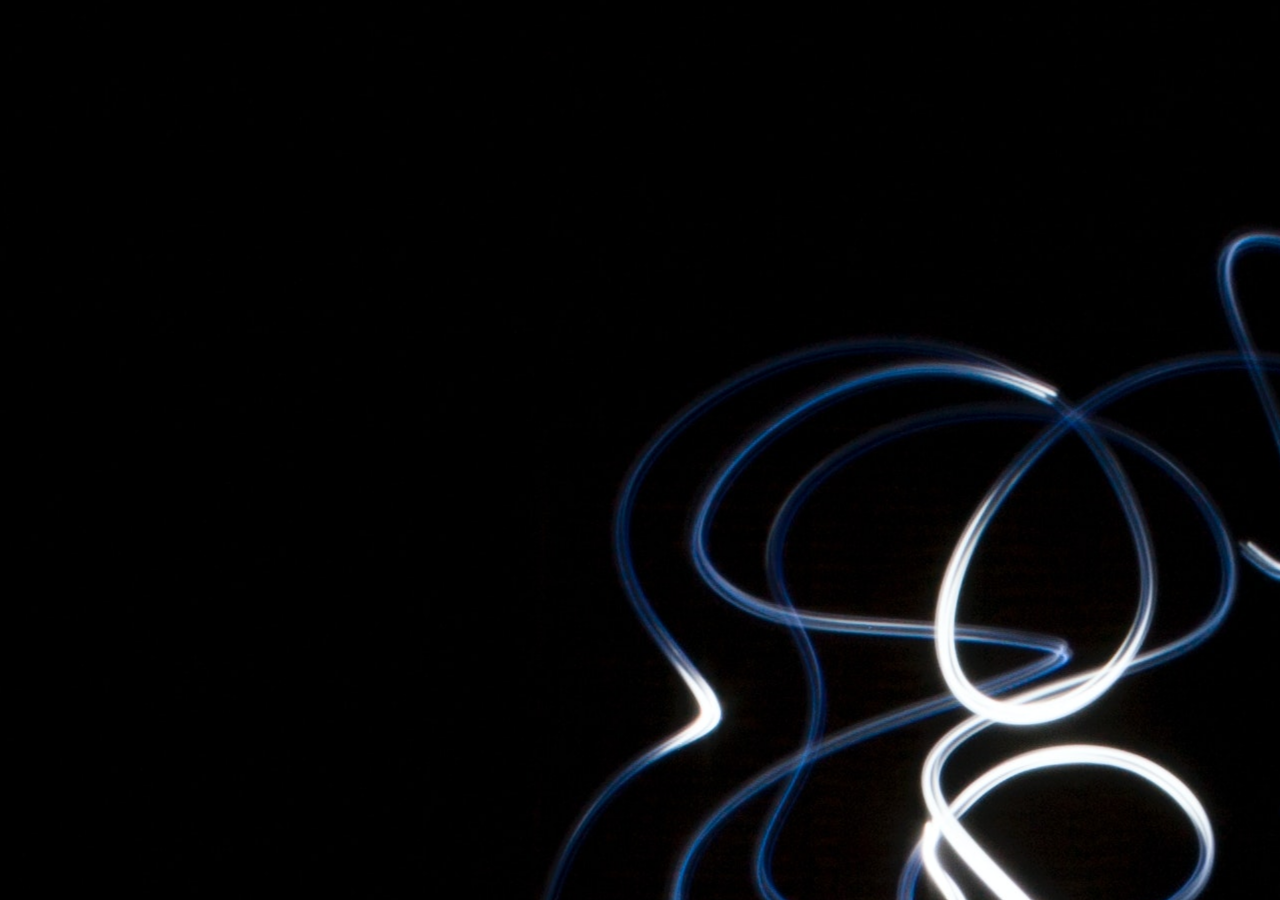
<file: index.html>
<!DOCTYPE html>
<html lang="en">
	<head>
		<meta charset="UTF-8" />
		<meta http-equiv="X-UA-Compatible" content="IE=edge" />
		<meta name="viewport" content="width=device-width, initial-scale=1.0" />
		<title>SysGears Test Tasks</title>
		<link rel="shortcut icon" href="favicon.ico" />
		<link rel="preconnect" href="https://fonts.googleapis.com" />
		<link rel="preconnect" href="https://fonts.gstatic.com" crossorigin />
		<link
			href="https://fonts.googleapis.com/css2?family=Montserrat:wght@400;700;900&family=Roboto:wght@300;900&display=swap"
			rel="stylesheet"
		/>
		<link rel="stylesheet" href="./assets/css/index.css" />
	</head>
	<body>
		<main class="main-page">
			<section class="tasks container">
				<h1 class="tasks-title">Test tasks apps</h1>
				<ul class="task-list">
					<li class="task-list-item">
						<a href="./assets/pages/task-01.html">Distance converter</a>
					</li>
					<li class="task-list-item"><a href="./assets/pages/task-02.html">Table filter</a></li>
					<li class="task-list-item"><a href="./assets/pages/task-03.html">Start poll</a></li>
				</ul>
			</section>
		</main>
	</body>
</html>
</file>
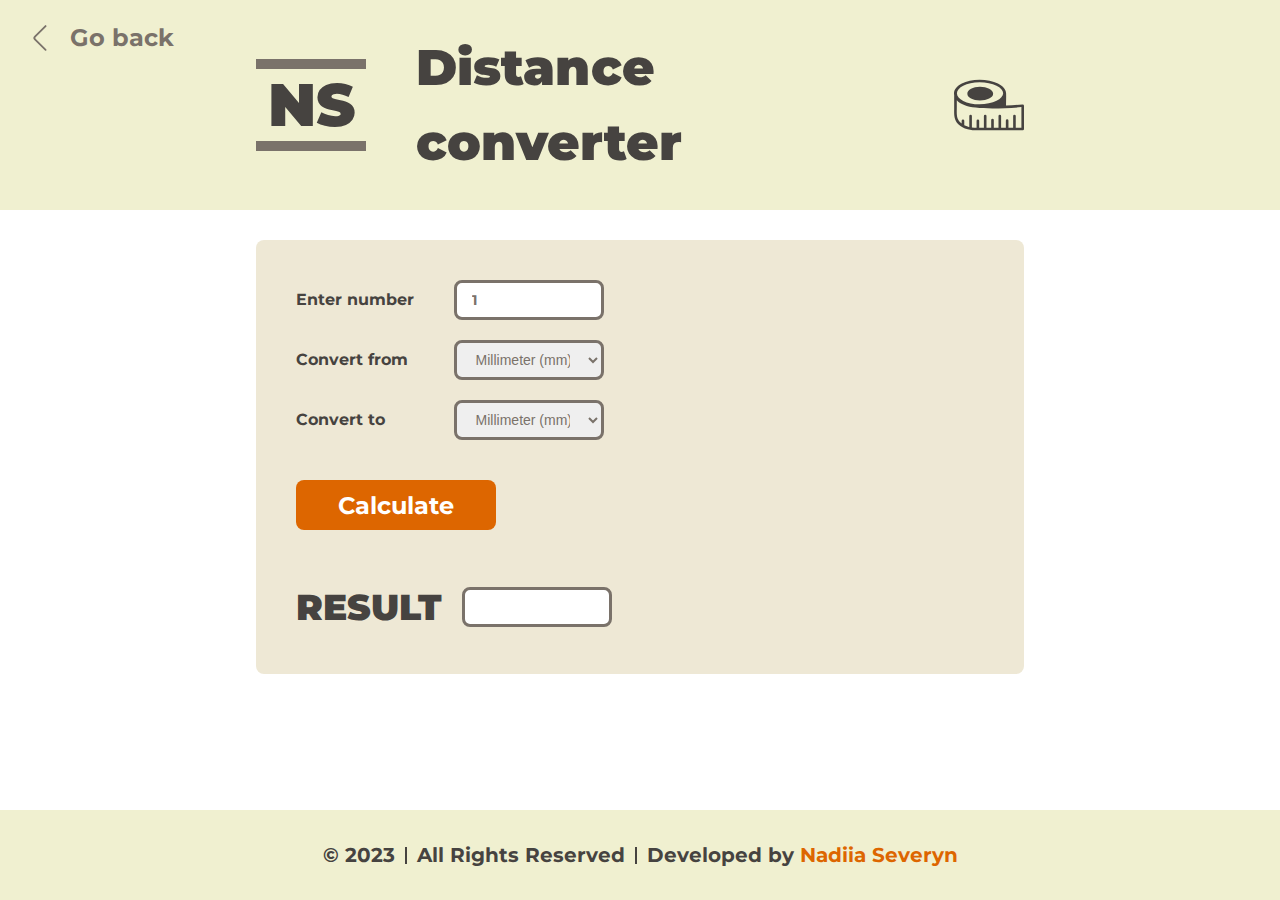
<file: assets/pages/task-01.html>
<!DOCTYPE html>
<html lang="en">
	<head>
		<meta charset="UTF-8" />
		<meta http-equiv="X-UA-Compatible" content="IE=edge" />
		<meta name="viewport" content="width=device-width, initial-scale=1.0" />
		<title>Task 1</title>
		<link rel="preconnect" href="https://fonts.googleapis.com" />
		<link rel="preconnect" href="https://fonts.gstatic.com" crossorigin />
		<link
			href="https://fonts.googleapis.com/css2?family=Montserrat:wght@400;700;900&family=Roboto:wght@300;900&display=swap"
			rel="stylesheet"
		/>
		<link rel="stylesheet" href="../css/index.css" />
	</head>
	<body class="convert">
		<header class="convert-header">
			<div class="container">
				<div class="convert-header-wrap">
					<p class="convert-logo">NS</p>
					<h1 class="convert-title">Distance converter</h1>
						<svg class="convert-header-icon" id="Layer_1" data-name="Layer 1" width="40" height="30" viewBox="0 0 122.88 89.03"><title>measuring-tape</title><path d="M118.29,48.22c-29.73,2.45-58.61,3.68-80.22.88C22.76,47.12,11,43.09,4.93,36V47.86c0,1.07,0,2.82-.06,4.54-.18,9.75-.33,18,8.57,24.74V72.49a2.3,2.3,0,1,1,4.59,0V80a37.46,37.46,0,0,0,7,2.56c.59.15,1.18.3,1.79.43V64a2.3,2.3,0,1,1,4.59,0v19.8a79.79,79.79,0,0,0,8.23.66V72.49a2.3,2.3,0,1,1,4.59,0v12h8.23V64a2.3,2.3,0,1,1,4.59,0V84.44h8.24V71.26a2.3,2.3,0,1,1,4.59,0V84.44h8.23V64a2.3,2.3,0,1,1,4.59,0V84.44H91V71.86a2.3,2.3,0,0,1,4.59,0V84.44h8.24s0-.09,0-.13V64a2.3,2.3,0,1,1,4.59,0V84.44h9.9V48.22ZM14.78,83.43a2.49,2.49,0,0,1-.28-.15,31.36,31.36,0,0,1-3.73-2.41C-.07,72.67.1,63.38.3,52.33c0-1.22,0-2.47,0-4.47V27A13.91,13.91,0,0,1,0,24C0,17.12,5.24,11,13.71,6.66,21.75,2.55,32.79,0,44.93,0S68.68,2.58,77.1,6.75,91,16.75,91.38,23.32c0,0,0-.08,0-.13.39,3.69,0,14.74,0,22.27,9.4-.48,19.12-1.18,28.91-2h.28a2.3,2.3,0,0,1,2.29,2.29v41a2.3,2.3,0,0,1-2.29,2.3H41.22a73.16,73.16,0,0,1-17.28-2.08,41.16,41.16,0,0,1-9.16-3.51ZM45.56,12.67c12.23,0,23.19,5.23,23.19,12s-11,11.73-23.19,11.73-22.15-5-22.15-11.73,9.92-12,22.15-12Zm29.09-1.9C66.94,7,56.31,4.6,44.93,4.6s-21.4,2.31-28.71,6.05C9.36,14.17,5.11,18.89,5.11,24s4.25,9.84,11.11,13.35c7.31,3.74,17.45,6,28.71,6s22-2.36,29.72-6.17C81.77,33.71,86.29,29,86.29,24s-4.52-9.71-11.64-13.23Z"/></svg>
				</div>
			</div>
			<a href="../../index.html" class="back-link">
						<svg class="back-icon" width="40" height="30" viewBox="0 0 32 32" >
				<path class="cls-1" d="M22,29.73a1,1,0,0,1-.71-.29L9.93,18.12a3,3,0,0,1,0-4.24L21.24,2.56A1,1,0,1,1,22.66,4L11.34,15.29a1,1,0,0,0,0,1.42L22.66,28a1,1,0,0,1,0,1.42A1,1,0,0,1,22,29.73Z"/>
				</svg>
				<p class="back-text">Go back</p>
			</a>
		</header>
		<main>
			<div class="convert-action container">
				<form class="convert-form">
					<div class="convert-item">
						<label for="convert-number" class="convert-label"> Enter number </label>
						<input
							class="convert-input"
							type="number"
							id="convert-number"
							name="inputValue"
							required
							autocomplete="off"
							min="0"
							value="1"
						/>
					</div>
					<div class="convert-item">
						<label for="convert-from-unit" class="convert-label"> Convert from</label>
						<select name="fromUnit" id="convert-from-unit" class="convert-select"></select>
					</div>
					<div class="convert-item">
						<label for="convert-to-unit" class="convert-label"> Convert to</label>
						<select name="toUnit" id="convert-to-unit" class="convert-select"></select>
					</div>
					<button class="convert-button">Calculate</button>
				</form>
				<div class="convert-result">
					<p class="convert-result-title">Result</p>
					<p class="convert-result-value"></p>
				</div>
			</div>
		</main>
		<footer class="convert-footer">
			<ul class="convert-footer-list"><li class="convert-footer-item">&#169 2023</li>
			<li class="convert-footer-item">All Rights Reserved</li>
			<li class="convert-footer-item">
				<a href="https://drive.google.com/file/d/1VHkmOyA7zpgcvC-JFiHLgZJRY7OhNLjZ/view?usp=share_link" target="_blank" rel="noopener noreferrer" >Developed by <span>Nadiia Severyn</span> </a>
				</li>
			</ul>
		</footer>
<script src="..\js\task-01.js" ></script>
	</body>
</html>
</file>
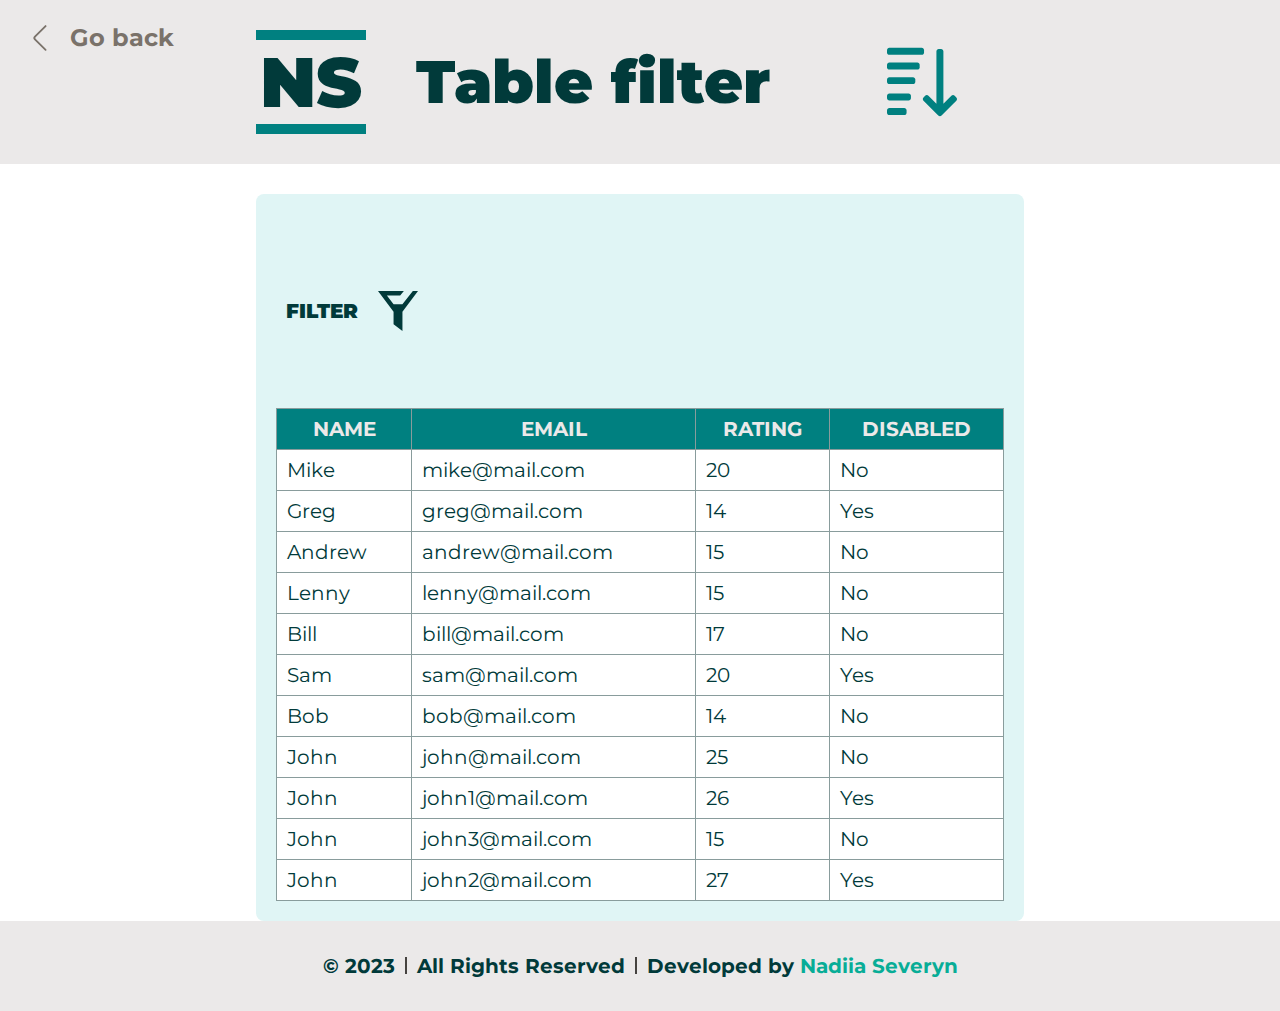
<file: assets/pages/task-02.html>
<!DOCTYPE html>
<html lang="en">
	<head>
		<meta charset="UTF-8" />
		<meta http-equiv="X-UA-Compatible" content="IE=edge" />
		<meta name="viewport" content="width=device-width, initial-scale=1.0" />
		<title>Task 2</title>
		<link rel="preconnect" href="https://fonts.googleapis.com" />
		<link rel="preconnect" href="https://fonts.gstatic.com" crossorigin />
		<link
			href="https://fonts.googleapis.com/css2?family=Montserrat:wght@400;700;900&family=Roboto:wght@300;900&display=swap"
			rel="stylesheet"
		/>
		<link rel="stylesheet" href="../css/index.css" />
	</head>
	<body class="filter">
		<header class="filter-header">
			<div class="container">
				<div class="filter-header-wrap">
					<p class="filter-logo">NS</p>
					<h1 class="filter-title">Table filter</h1>
						<svg class="filter-header-icon"  version="1.1" id="Capa_1"
			 				viewBox="0 0 301.219 301.219" >
							<g>
							<path d="M159.365,23.736v-10c0-5.523-4.477-10-10-10H10c-5.523,0-10,4.477-10,10v10c0,5.523,4.477,10,10,10h139.365
								C154.888,33.736,159.365,29.259,159.365,23.736z"/>
							<path d="M130.586,66.736H10c-5.523,0-10,4.477-10,10v10c0,5.523,4.477,10,10,10h120.586c5.523,0,10-4.477,10-10v-10
								C140.586,71.213,136.109,66.736,130.586,66.736z"/>
							<path d="M111.805,129.736H10c-5.523,0-10,4.477-10,10v10c0,5.523,4.477,10,10,10h101.805c5.523,0,10-4.477,10-10v-10
								C121.805,134.213,117.328,129.736,111.805,129.736z"/>
							<path d="M93.025,199.736H10c-5.523,0-10,4.477-10,10v10c0,5.523,4.477,10,10,10h83.025c5.522,0,10-4.477,10-10v-10
								C103.025,204.213,98.548,199.736,93.025,199.736z"/>
							<path d="M74.244,262.736H10c-5.523,0-10,4.477-10,10v10c0,5.523,4.477,10,10,10h64.244c5.522,0,10-4.477,10-10v-10
								C84.244,267.213,79.767,262.736,74.244,262.736z"/>
							<path d="M298.29,216.877l-7.071-7.071c-1.875-1.875-4.419-2.929-7.071-2.929c-2.652,0-5.196,1.054-7.072,2.929l-34.393,34.393
								V18.736c0-5.523-4.477-10-10-10h-10c-5.523,0-10,4.477-10,10v225.462l-34.393-34.393c-1.876-1.875-4.419-2.929-7.071-2.929
								c-2.652,0-5.196,1.054-7.071,2.929l-7.072,7.071c-3.904,3.905-3.904,10.237,0,14.142l63.536,63.536
								c1.953,1.953,4.512,2.929,7.071,2.929c2.559,0,5.119-0.976,7.071-2.929l63.536-63.536
								C302.195,227.113,302.195,220.781,298.29,216.877z"/>
								</g>
						</svg>
				</div>
			</div>
			<a href="../../index.html" class="back-link">
			<svg class="back-icon" width="40" height="30" viewBox="0 0 32 32" >
				<path class="cls-1" d="M22,29.73a1,1,0,0,1-.71-.29L9.93,18.12a3,3,0,0,1,0-4.24L21.24,2.56A1,1,0,1,1,22.66,4L11.34,15.29a1,1,0,0,0,0,1.42L22.66,28a1,1,0,0,1,0,1.42A1,1,0,0,1,22,29.73Z"/>
				</svg>
				<p class="back-text">Go back</p>
			</a>
		</header>
		<main>
			<div class="filter-action container">
				<div class="filter-wrap">
					<button type="button" class="filter-button">
						<span class="filter-button-text">Filter</span>
						<svg class="filter-icon" viewBox="0 0 1920 1920" xmlns="http://www.w3.org/2000/svg">
    					<path d="M1672.853 0 1171.84 640H748.053L426.56 213.333h637.227L1241.173 0H0l746.667 991.147V1600l426.56 320V991.147L1920 0z" fill-rule="evenodd"/>
						</svg>
					</button>
					<div class="filter-modal visually-hidden">
						<form class="filter-form">
							<div class="filter-item">
								<p class="filter-action-name">Include</p>
								<label for="filter-include-category" class="filter-select-name"> Category</label>
								<select
									name="filterIncludeCategorySelect"
									id="filter-include-category"
									class="form-category filter-select"
								>
									<option value="" selected></option>
								</select>
								<label for="filter-include-value" class="filter-select-name"> Value</label>
								<select
									name="filterIncludeValueSelect"
									id="filter-include-value"
									class="form-category filter-select"
								>
									<option value=""></option>
								</select>
							</div>
							<div class="filter-item">
								<p class="filter-action-name">Exclude</p>
								<label for="filter-exclude-category" class="filter-select-name">Category</label>
								<select
									name="filterExcludeCategorySelect"
									id="filter-exclude-category"
									class="form-category filter-select"
								>
									<option value=""></option>
								</select>
								<label for="filter-exclude-value" class="filter-select-name">Value</label>
								<select
									name="filterExcludeValueSelect"
									id="filter-exclude-value"
									class="form-category filter-select"
								>
									<option value=""></option>
								</select>
							</div>
							<div class="filter-item">
								<p class="filter-action-name">Sort</p>
								<label for="filter-sort" class="filter-select-name"> Category</label>
								<select name="filterSortCategorySelect" id="filter-sort" class="form-category">
									<option value=""></option>
								</select>
							</div>
							<div class="filter-form-buttons">
								<button type="submit" class="filter-submit-button">Apply</button>
								<button type="button" class="filter-clear-button">Clear</button>
							</div>
						</form>
					</div>
				</div>
				<table class="table-data">
					<thead>
						<tr class="table-header"></tr>
					</thead>
					<tbody class="table-body"></tbody>
				</table>
			</div>
		</main>
		<footer class="table-footer">
			<ul class="table-footer-list"><li class="convert-footer-item">&#169 2023</li>
			<li class="table-footer-item">All Rights Reserved</li>
			<li class="table-footer-item">
					<a href="https://drive.google.com/file/d/1VHkmOyA7zpgcvC-JFiHLgZJRY7OhNLjZ/view?usp=share_link" target="_blank" rel="noopener noreferrer" >Developed by <span>Nadiia Severyn</span> </a>
				</li></ul>
		</footer>
		<script src="..\js\task-02.js" ></script>
	</body>
</html>
</file>
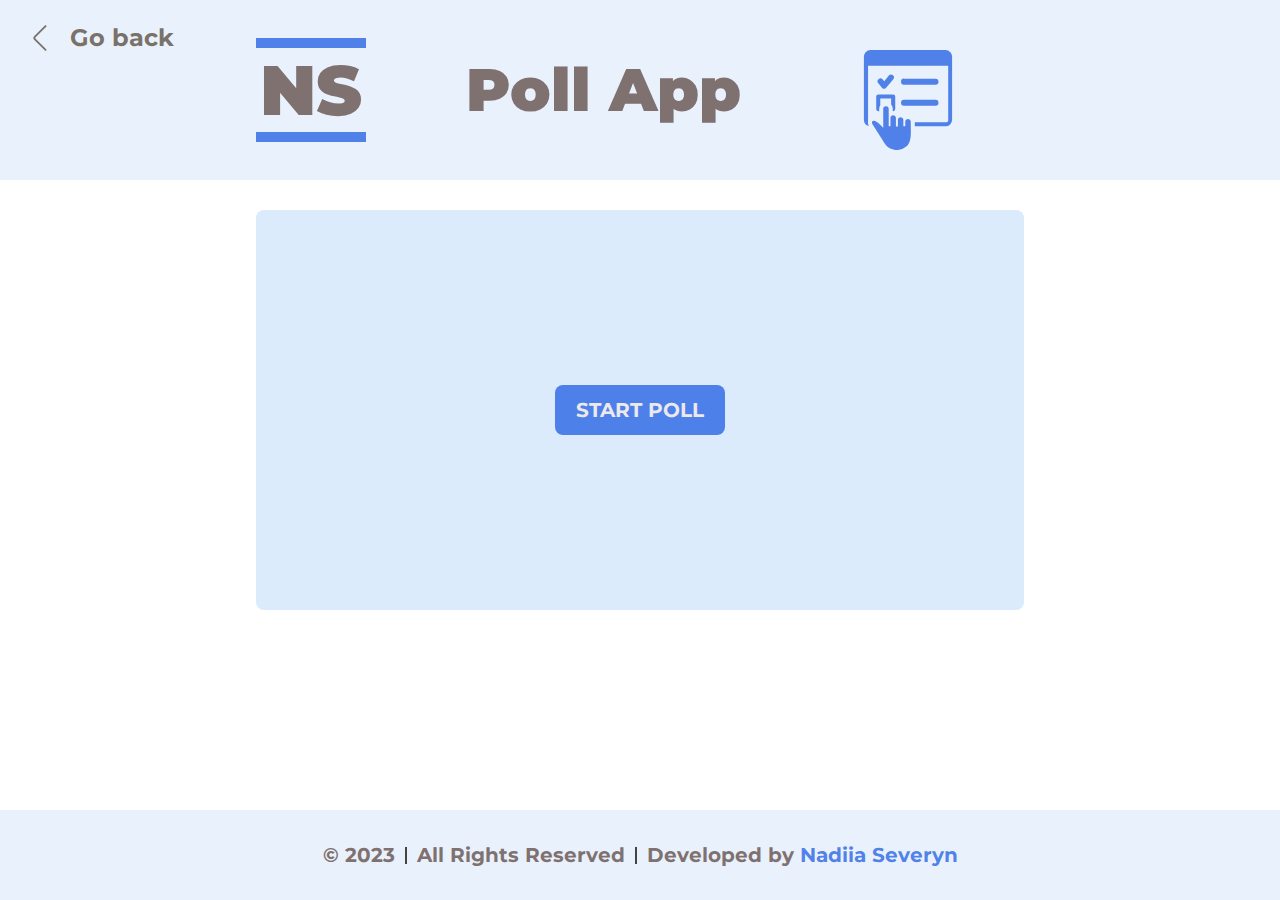
<file: assets/pages/task-03.html>
<!DOCTYPE html>
<html lang="en">
	<head>
		<meta charset="UTF-8" />
		<meta http-equiv="X-UA-Compatible" content="IE=edge" />
		<meta name="viewport" content="width=device-width, initial-scale=1.0" />
		<title>Task 3</title>
		<link rel="preconnect" href="https://fonts.googleapis.com" />
		<link rel="preconnect" href="https://fonts.gstatic.com" crossorigin />
		<link
			href="https://fonts.googleapis.com/css2?family=Montserrat:wght@400;700;900&family=Roboto:wght@300;900&display=swap"
			rel="stylesheet"
		/>
		<link rel="stylesheet" href="../css/index.css" />
	</head>
	<body class="poll">
		<header class="poll-header">
			<div class="container">
				<div class="poll-header-wrap">
					<p class="poll-logo">NS</p>
					<h1 class="poll-title">Poll App</h1>
						<svg svg class="poll-header-icon" id="Layer_1" data-name="Layer 1"  viewBox="0 0 108.39 122.88"><defs><style>.cls-1{fill-rule:evenodd;}</style></defs><title>online-survey</title><path  d="M8.05,0h92.28a8.07,8.07,0,0,1,8.06,8.06V85.74a8.08,8.08,0,0,1-8.06,8.05H62.57v-.16c0-1.35,0-2.67-.06-4.88h38.86a2.22,2.22,0,0,0,2.22-2.23V19.46H5.12V86.52a2.1,2.1,0,0,0,.07.56A7.34,7.34,0,0,0,5,88.67a9.65,9.65,0,0,0,.86,4.17,5.15,5.15,0,0,0,.36.7l0,0A8.09,8.09,0,0,1,0,85.74V8.06A8.07,8.07,0,0,1,8.05,0ZM26.88,69.07a3.36,3.36,0,0,1,3.59,3.34V93.83h2.17V83.32c0-4.25,6.7-4.12,6.7.24v10.5l.1,0h2.35V85.68c0-4.25,6.7-4.12,6.7.23v7.76h2.36V87.76c0-4.25,6.7-4.12,6.7.23,0,4.9.28,10.68.1,15.57-.19,5.37-1.3,11.42-5.19,14.8a18.18,18.18,0,0,1-15,4.27c-9.22-1.46-11.55-7.11-15.94-14.07L10.37,90.9c-.69-1.61-.6-2.7.09-3.4,3-1.92,7.78,2.16,13.12,7.93l.19,0V72.18a3.12,3.12,0,0,1,3.11-3.11ZM17.28,40.3a3.53,3.53,0,0,1,5.86-3.92l1.91,2.1,5.61-7a3.52,3.52,0,0,1,5.44,4.48L27.62,46.15a3.77,3.77,0,0,1-.84.8,3.53,3.53,0,0,1-4.9-1l-4.6-5.68ZM88.13,68.57a3.7,3.7,0,0,0,0-7.39H49.51a3.7,3.7,0,1,0,0,7.39Zm0-26a3.7,3.7,0,0,0,0-7.39H49.51a3.7,3.7,0,1,0,0,7.39ZM17.64,54.63H36a2.51,2.51,0,0,1,2.51,2.51V72.61A2.52,2.52,0,0,1,36,75.12h-.53V72.41a8,8,0,0,0-2-5.37V59.65H20.15v8.1a8,8,0,0,0-1.34,4.43v2.94H17.64a2.52,2.52,0,0,1-2.51-2.51V57.14a2.51,2.51,0,0,1,2.51-2.51ZM92.66,7a4,4,0,1,1-4,4,4,4,0,0,1,4-4ZM65.71,7a4,4,0,1,1-4,4,4,4,0,0,1,4-4ZM79.19,7a4,4,0,1,1-4,4,4,4,0,0,1,4-4Z"/></svg>
				</div>
			</div>
			<a href="../../index.html" class="back-link">
			<svg class="back-icon" width="40" height="30" viewBox="0 0 32 32" >
				<path class="cls-1" d="M22,29.73a1,1,0,0,1-.71-.29L9.93,18.12a3,3,0,0,1,0-4.24L21.24,2.56A1,1,0,1,1,22.66,4L11.34,15.29a1,1,0,0,0,0,1.42L22.66,28a1,1,0,0,1,0,1.42A1,1,0,0,1,22,29.73Z"/>
				</svg>
				<p class="back-text">Go back</p>
			</a>
		</header>
		<main>
			<div class="poll-action container">
				<button class="poll-start-button">Start poll</button>
				<div class="poll-box is-hidden"></div>
				<div class="poll-result-box is-hidden"></div>
				<button class="poll-restart-button is-hidden">Restart poll</button>
			</div>
		</main>
		<footer class="poll-footer">
			<ul class="poll-footer-list"><li class="convert-footer-item">&#169 2023</li>
			<li class="poll-footer-item">All Rights Reserved</li>
			<li class="poll-footer-item">
				<a href="https://drive.google.com/file/d/1VHkmOyA7zpgcvC-JFiHLgZJRY7OhNLjZ/view?usp=share_link" target="_blank" rel="noopener noreferrer" >Developed by <span>Nadiia Severyn</span> </a>
				</li></ul>
		</footer>

		<template data-name="question">
			<div class="poll-list-item">
				<p class="poll-list-question"></p>
				<div class="poll-answer-buttons"></div>
			</div>
		</template>

		<template data-name="answer">
			<button type="button" class="poll-answer-button"></button>
		</template>

		<template data-name="report-list">
			<p class="poll-result-title">Results:</p>
			<ul class="poll-report"></ul>
		</template>

		<template data-name="report-item">
			<li class="report-list-item">
				<p class="report-list-question"></p>
				<p class="report-list-answer"></p>
			</li>
		</template>

		<script src="../js/task-03.js" ></script>
	</body>
</html>
</file>
<file: assets/css/index.css>
*,
*::before,
*::after {
  margin: 0;
  padding: 0;
  border: none;
  -webkit-box-sizing: border-box;
          box-sizing: border-box;
}

li {
  list-style: none;
}

a {
  color: inherit;
  text-decoration: none;
}

img {
  vertical-align: top;
}

h1,
h2,
h3,
h4,
h5,
h6 {
  font-weight: inherit;
  font-size: inherit;
}

input,
button,
textarea {
  font-family: inherit;
  font-size: inherit;
  font-weight: inherit;
}

button {
  cursor: pointer;
  color: inherit;
  background-color: inherit;
}

input {
  width: 100%;
}

html,
body {
  height: 100%;
}

body {
  line-height: 1;
}

img {
  display: block;
  width: 100%;
  height: auto;
}

address {
  font-style: normal;
}

body {
  font-family: Montserrat, sans-serif;
  font-size: 20px;
  line-height: 1.5;
  background-color: rgb(255, 255, 255);
}

.container {
  padding: 0 10px;
  max-width: 100%;
}
@media (min-width: 480px) {
  .container {
    padding: 0 20px;
  }
}
@media (min-width: 768px) {
  .container {
    max-width: 60%;
    margin: 0 auto;
    padding: 0;
  }
}

.back-link {
  position: absolute;
  top: 20px;
  left: 20px;
  display: -webkit-box;
  display: -ms-flexbox;
  display: flex;
  -webkit-box-align: center;
      -ms-flex-align: center;
          align-items: center;
  gap: 10px;
  -webkit-transition: color 0.3s ease;
  -o-transition: color 0.3s ease;
  transition: color 0.3s ease;
}
.back-link .back-icon {
  fill: rgb(122, 114, 106);
}
.back-link .back-text {
  color: rgb(122, 114, 106);
  font-weight: 700;
  font-size: 14px;
}
@media (min-width: 768px) {
  .back-link .back-text {
    font-size: 24px;
  }
}
.back-link:is(:hover, :focus) .back-text {
  color: rgb(221, 102, 0);
}
.back-link:is(:hover, :focus) .back-icon {
  fill: rgb(221, 102, 0);
}

.main-page {
  width: 100vw;
  height: 100vh;
  background: url("../img/main/background-img.jpg") 30% 10% no-repeat;
}

.tasks {
  padding-top: 70px;
}

.tasks-title {
  color: rgb(20, 68, 124);
  font-weight: 900;
  font-size: 80px;
  margin-bottom: 50px;
  text-transform: uppercase;
  -webkit-animation: appearance 1.5s ease forwards;
          animation: appearance 1.5s ease forwards;
  -webkit-transform: translate(0px, 50%);
      -ms-transform: translate(0px, 50%);
          transform: translate(0px, 50%);
  opacity: 0;
}

.task-list {
  display: -webkit-box;
  display: -ms-flexbox;
  display: flex;
  -webkit-box-orient: vertical;
  -webkit-box-direction: normal;
      -ms-flex-direction: column;
          flex-direction: column;
  gap: 30px;
  font-weight: 700;
  font-size: 50px;
}

.task-list-item {
  color: #fff;
  -webkit-transform: translate(0px, 50%);
      -ms-transform: translate(0px, 50%);
          transform: translate(0px, 50%);
  opacity: 0;
}

.task-list-item a {
  -webkit-transition: all 0.5s ease;
  -o-transition: all 0.5s ease;
  transition: all 0.5s ease;
}
.task-list-item a:hover, .task-list-item a:focus {
  color: rgb(20, 68, 124);
}

.task-list-item:first-child {
  -webkit-animation: appearance 1.5s ease 0.3s forwards;
          animation: appearance 1.5s ease 0.3s forwards;
}

.task-list-item:nth-child(2) {
  -webkit-animation: appearance 1.5s ease 0.6s forwards;
          animation: appearance 1.5s ease 0.6s forwards;
}

.task-list-item:nth-child(3) {
  -webkit-animation: appearance 1.5s ease 0.9s forwards;
          animation: appearance 1.5s ease 0.9s forwards;
}

@-webkit-keyframes appearance {
  100% {
    -webkit-transform: translate(0px, 0%);
            transform: translate(0px, 0%);
    opacity: 1;
  }
}

@keyframes appearance {
  100% {
    -webkit-transform: translate(0px, 0%);
            transform: translate(0px, 0%);
    opacity: 1;
  }
}
.convert {
  color: rgb(70, 67, 64);
  min-height: 100%;
  display: -webkit-box;
  display: -ms-flexbox;
  display: flex;
  -webkit-box-orient: vertical;
  -webkit-box-direction: normal;
      -ms-flex-direction: column;
          flex-direction: column;
}

.convert > main {
  -webkit-box-flex: 1;
      -ms-flex-positive: 1;
          flex-grow: 1;
}

.convert-header {
  position: relative;
  background-color: rgb(240, 240, 208);
}

.convert-header-wrap {
  display: -webkit-box;
  display: -ms-flexbox;
  display: flex;
  -webkit-box-align: center;
      -ms-flex-align: center;
          align-items: center;
  gap: 20px;
  padding: 70px 0 30px;
}
@media (min-width: 768px) {
  .convert-header-wrap {
    padding: 30px 0;
    gap: 50px;
  }
}

.convert-logo {
  text-align: center;
  color: rgb(70, 67, 64);
  font-weight: 900;
  font-size: 24px;
  line-height: 1.2;
}
@media (min-width: 768px) {
  .convert-logo {
    font-size: 60px;
  }
}
.convert-logo::before, .convert-logo::after {
  content: "";
  display: block;
  width: 44px;
  height: 4px;
  background-color: rgb(122, 114, 106);
}
@media (min-width: 768px) {
  .convert-logo::before, .convert-logo::after {
    width: 110px;
    height: 10px;
  }
}

.convert-title {
  font-weight: 900;
  font-size: 24px;
  -webkit-transition: color 0.3s ease;
  -o-transition: color 0.3s ease;
  transition: color 0.3s ease;
  text-align: center;
}
@media (min-width: 768px) {
  .convert-title {
    text-align: left;
    font-size: 35px;
  }
}
@media (min-width: 1200px) {
  .convert-title {
    font-size: 50px;
  }
}
.convert-title:is(:hover) {
  color: rgb(221, 102, 0);
}

.convert-header-icon {
  -ms-flex-preferred-size: 40px;
      flex-basis: 40px;
  height: 35px;
  -ms-flex-negative: 0;
      flex-shrink: 0;
  fill: rgb(70, 67, 64);
  margin-left: auto;
  margin-right: auto;
  -webkit-transition: color 0.3s ease;
  -o-transition: color 0.3s ease;
  transition: color 0.3s ease;
}
.convert-header-icon:is(:hover) {
  fill: rgb(221, 102, 0);
}
@media (min-width: 768px) {
  .convert-header-icon {
    -ms-flex-preferred-size: 70px;
        flex-basis: 70px;
    height: 60px;
  }
}

.convert-action {
  margin: 30px auto 0;
  background-color: rgb(238, 232, 213);
  border-radius: 8px;
  padding: 10px;
}
@media (min-width: 768px) {
  .convert-action {
    padding: 40px;
  }
}

.convert-form {
  display: -webkit-box;
  display: -ms-flexbox;
  display: flex;
  -webkit-box-orient: vertical;
  -webkit-box-direction: normal;
      -ms-flex-direction: column;
          flex-direction: column;
  gap: 20px;
  font-weight: 700;
  font-size: 24px;
  margin-bottom: 50px;
}

.convert-item,
.convert-result {
  display: -webkit-box;
  display: -ms-flexbox;
  display: flex;
  -webkit-box-align: center;
      -ms-flex-align: center;
          align-items: center;
  gap: 20px;
}

.convert-label {
  font-size: 14px;
}
@media (min-width: 767px) {
  .convert-label {
    font-size: 16px;
  }
}

.convert-label,
.convert-result-title {
  -ms-flex-preferred-size: 40%;
      flex-basis: 40%;
}
@media (min-width: 768px) {
  .convert-label,
  .convert-result-title {
    -ms-flex-preferred-size: 20%;
        flex-basis: 20%;
  }
}

.convert-input {
  color: rgb(122, 114, 106);
}
.convert-input::-webkit-outer-spin-button, .convert-input::-webkit-inner-spin-button {
  -webkit-appearance: none;
  margin: 0;
}
.convert-input[type=number] {
  -moz-appearance: textfield;
}

.convert-input,
.convert-select,
.convert-result-value {
  width: 150px;
  padding: 8px 15px;
  border: 3px solid rgb(122, 114, 106);
  border-radius: 8px;
  font-size: 14px;
  color: rgb(122, 114, 106);
  outline: none;
}
.convert-input:is(:hover, :focus),
.convert-select:is(:hover, :focus),
.convert-result-value:is(:hover, :focus) {
  border: 3px solid rgb(221, 102, 0);
}

.convert-button {
  width: 200px;
  height: 50px;
  color: #fff;
  border: none;
  background-color: rgb(221, 102, 0);
  border-radius: 8px;
  margin-top: 20px;
  -webkit-box-shadow: none;
          box-shadow: none;
  -webkit-transition: background-color, -webkit-box-shadow 0.3s ease;
  transition: background-color, -webkit-box-shadow 0.3s ease;
  -o-transition: background-color, box-shadow 0.3s ease;
  transition: background-color, box-shadow 0.3s ease;
  transition: background-color, box-shadow 0.3s ease, -webkit-box-shadow 0.3s ease;
}
.convert-button:is(:hover, :focus) {
  background-color: rgb(221, 126, 43);
  -webkit-box-shadow: 2px 4px 6px 2px rgb(70, 67, 64);
          box-shadow: 2px 4px 6px 2px rgb(70, 67, 64);
}
@media (max-width: 768px) {
  .convert-button {
    margin: 40px auto 0;
  }
}

.convert-result {
  font-weight: 700;
  font-size: 24px;
}

.convert-result-title {
  font-weight: 900;
  font-size: 28px;
  text-transform: uppercase;
}
@media (min-width: 768px) {
  .convert-result-title {
    font-size: 36px;
  }
}

.convert-result-value {
  background-color: #fff;
  display: -webkit-box;
  display: -ms-flexbox;
  display: flex;
  -webkit-box-align: center;
      -ms-flex-align: center;
          align-items: center;
  min-height: 40px;
}

.convert-footer {
  padding: 30px 0;
  font-weight: 700;
  font-size: 13px;
  background-color: rgb(240, 240, 208);
}
@media (min-width: 768px) {
  .convert-footer {
    font-size: 20px;
  }
}

.convert-footer-list {
  display: -webkit-box;
  display: -ms-flexbox;
  display: flex;
  -webkit-box-pack: center;
      -ms-flex-pack: center;
          justify-content: center;
  -webkit-box-align: center;
      -ms-flex-align: center;
          align-items: center;
  gap: 3px;
  -webkit-box-orient: vertical;
  -webkit-box-direction: normal;
      -ms-flex-direction: column;
          flex-direction: column;
}
@media (min-width: 768px) {
  .convert-footer-list {
    -webkit-box-orient: horizontal;
    -webkit-box-direction: normal;
        -ms-flex-direction: row;
            flex-direction: row;
    gap: 10px;
    font-size: 20px;
  }
}

.convert-footer-item {
  display: -webkit-box;
  display: -ms-flexbox;
  display: flex;
  -webkit-box-align: center;
      -ms-flex-align: center;
          align-items: center;
  gap: 10px;
}
.convert-footer-item span {
  color: rgb(221, 102, 0);
  -webkit-transition: color 0.3s ease;
  -o-transition: color 0.3s ease;
  transition: color 0.3s ease;
}
.convert-footer-item span:is(:hover, :focus) {
  color: rgb(252, 84, 6);
}
@media (min-width: 768px) {
  .convert-footer-item:not(:last-child)::after {
    content: "";
    display: block;
    width: 2px;
    height: 17px;
    background-color: rgb(70, 67, 64);
  }
}

.filter {
  color: rgb(1, 58, 58);
  min-height: 100%;
  display: -webkit-box;
  display: -ms-flexbox;
  display: flex;
  -webkit-box-orient: vertical;
  -webkit-box-direction: normal;
      -ms-flex-direction: column;
          flex-direction: column;
}

.filter > main {
  -webkit-box-flex: 1;
      -ms-flex-positive: 1;
          flex-grow: 1;
}

.filter-header {
  background-color: rgb(235, 233, 233);
}

.filter-header-wrap {
  display: -webkit-box;
  display: -ms-flexbox;
  display: flex;
  -webkit-box-align: center;
      -ms-flex-align: center;
          align-items: center;
  gap: 20px;
  padding: 70px 0 30px;
}
@media (min-width: 768px) {
  .filter-header-wrap {
    padding: 30px 0;
    gap: 50px;
  }
}

.filter-logo {
  text-align: center;
  font-weight: 900;
  font-size: 24px;
  line-height: 1.2;
}
@media (min-width: 768px) {
  .filter-logo {
    font-size: 70px;
  }
}
.filter-logo::before, .filter-logo::after {
  content: "";
  display: block;
  width: 44px;
  height: 4px;
  background-color: rgb(0, 128, 128);
}
@media (min-width: 768px) {
  .filter-logo::before, .filter-logo::after {
    width: 110px;
    height: 10px;
  }
}

.filter-title {
  font-weight: 900;
  font-size: 24px;
  -webkit-transition: color 0.3s ease;
  -o-transition: color 0.3s ease;
  transition: color 0.3s ease;
}
@media (min-width: 768px) {
  .filter-title {
    font-size: 40px;
  }
}
@media (min-width: 1200px) {
  .filter-title {
    font-size: 60px;
  }
}
.filter-title:is(:hover) {
  color: rgb(0, 128, 128);
}

.filter-header-icon {
  -ms-flex-preferred-size: 40px;
      flex-basis: 40px;
  height: 40px;
  -ms-flex-negative: 0;
      flex-shrink: 0;
  margin-left: auto;
  margin-right: auto;
  -webkit-transition: color 0.3s ease;
  -o-transition: color 0.3s ease;
  transition: color 0.3s ease;
  fill: rgb(0, 128, 128);
}
.filter-header-icon:is(:hover) {
  fill: rgb(1, 58, 58);
}
@media (min-width: 1200px) {
  .filter-header-icon {
    -ms-flex-preferred-size: 70px;
        flex-basis: 70px;
    height: 70px;
  }
}

.filter-action {
  margin: 30px auto 0;
  background-color: rgb(224, 245, 245);
  border-radius: 8px;
  padding: 20px;
}

.filter-wrap {
  display: -webkit-box;
  display: -ms-flexbox;
  display: flex;
  gap: 5px;
  -webkit-box-orient: vertical;
  -webkit-box-direction: normal;
      -ms-flex-direction: column;
          flex-direction: column;
}
@media (min-width: 768px) {
  .filter-wrap {
    -webkit-box-orient: horizontal;
    -webkit-box-direction: normal;
        -ms-flex-direction: row;
            flex-direction: row;
    gap: 20px;
  }
}

.filter-icon {
  width: 30px;
  height: 30px;
  fill: rgb(1, 58, 58);
  -webkit-transition: color 0.3s ease;
  -o-transition: color 0.3s ease;
  transition: color 0.3s ease;
}
.filter-button:is(:hover) .filter-icon {
  fill: rgb(0, 128, 128);
}
@media (min-width: 1200px) {
  .filter-icon {
    width: 40px;
    height: 40px;
  }
}

.filter-button {
  display: -webkit-box;
  display: -ms-flexbox;
  display: flex;
  -webkit-box-align: center;
      -ms-flex-align: center;
          align-items: center;
  gap: 20px;
  padding: 10px;
  border-radius: 8px;
}

.filter-button-text {
  font-weight: 900;
  font-size: 13px;
  text-transform: uppercase;
  -webkit-transition: color 0.3s ease;
  -o-transition: color 0.3s ease;
  transition: color 0.3s ease;
}
.filter-button:is(:hover) .filter-button-text {
  color: rgb(0, 128, 128);
}
@media (min-width: 768px) {
  .filter-button-text {
    font-size: 20px;
  }
}

.filter-modal {
  -ms-flex-preferred-size: 80%;
      flex-basis: 80%;
  -webkit-box-flex: 1;
      -ms-flex-positive: 1;
          flex-grow: 1;
  background-color: rgb(255, 255, 255);
  border-radius: 8px;
  margin-bottom: 20px;
  font-size: 13px;
}
@media (min-width: 768px) {
  .filter-modal {
    font-size: 16px;
  }
}

.visually-hidden {
  visibility: hidden;
}

.filter-form {
  color: rgb(94, 93, 93);
  display: -webkit-box;
  display: -ms-flexbox;
  display: flex;
  -webkit-box-orient: vertical;
  -webkit-box-direction: normal;
      -ms-flex-direction: column;
          flex-direction: column;
  padding: 10px;
  gap: 10px;
}

.filter-item {
  display: -webkit-box;
  display: -ms-flexbox;
  display: flex;
  -webkit-box-align: center;
      -ms-flex-align: center;
          align-items: center;
  gap: 2%;
  border-bottom: 1px solid rgb(211, 211, 211);
}

.filter-action-name {
  font-weight: 900;
  text-transform: uppercase;
  -ms-flex-preferred-size: 20%;
      flex-basis: 20%;
}

.filter-select-name {
  font-weight: 700;
  -ms-flex-preferred-size: 18%;
      flex-basis: 18%;
}
.filter-item:last-child .filter-select-name {
  -ms-flex-preferred-size: 40%;
      flex-basis: 40%;
}

.form-category {
  -ms-flex-preferred-size: 18%;
      flex-basis: 18%;
  color: rgb(0, 128, 128);
  outline: none;
}
.filter-item:last-child .form-category {
  -ms-flex-preferred-size: 40%;
      flex-basis: 40%;
}

.filter-form-buttons {
  display: -webkit-box;
  display: -ms-flexbox;
  display: flex;
  gap: 20px;
  margin-top: 10px;
}
.filter-form-buttons button {
  font-weight: 700;
  text-transform: uppercase;
  color: rgb(235, 233, 233);
  background-color: rgb(0, 128, 128);
  padding: 10px 20px;
  border-radius: 8px;
  -webkit-box-shadow: none;
          box-shadow: none;
  -webkit-transition: background-color, -webkit-box-shadow 0.3s ease;
  transition: background-color, -webkit-box-shadow 0.3s ease;
  -o-transition: background-color, box-shadow 0.3s ease;
  transition: background-color, box-shadow 0.3s ease;
  transition: background-color, box-shadow 0.3s ease, -webkit-box-shadow 0.3s ease;
}
.filter-form-buttons button:is(:hover, :focus) {
  background-color: rgb(2, 102, 102);
  -webkit-box-shadow: 2px 3px 6px 2px rgb(70, 67, 64);
          box-shadow: 2px 3px 6px 2px rgb(70, 67, 64);
}

.filter-submit-button.disabled {
  background-color: rgba(2, 102, 102, 0.61);
}
.filter-submit-button.disabled:is(:hover, :focus) {
  background-color: rgba(2, 102, 102, 0.61);
  -webkit-box-shadow: none;
          box-shadow: none;
}

.table-data {
  width: 100%;
  border-collapse: collapse;
  font-size: 13px;
  line-height: 2;
  background-color: rgb(255, 255, 255);
}
@media (min-width: 768px) {
  .table-data {
    font-size: 20px;
  }
}

.table-data td,
.table-data th {
  padding: 0 10px;
  border: solid 1px rgb(137, 156, 156);
}

.table-data tr:nth-child(even) {
  background-color: rgb(235, 233, 233);
}

.table-header {
  text-transform: uppercase;
  color: rgb(235, 233, 233);
  background-color: rgb(0, 128, 128);
}

.table-footer {
  padding: 30px 0;
  font-weight: 700;
  font-size: 13px;
  background-color: rgb(235, 233, 233);
}
@media (min-width: 768px) {
  .table-footer {
    font-size: 20px;
  }
}

.table-footer-list {
  display: -webkit-box;
  display: -ms-flexbox;
  display: flex;
  -webkit-box-pack: center;
      -ms-flex-pack: center;
          justify-content: center;
  -webkit-box-align: center;
      -ms-flex-align: center;
          align-items: center;
  gap: 3px;
  -webkit-box-orient: vertical;
  -webkit-box-direction: normal;
      -ms-flex-direction: column;
          flex-direction: column;
}
@media (min-width: 768px) {
  .table-footer-list {
    -webkit-box-orient: horizontal;
    -webkit-box-direction: normal;
        -ms-flex-direction: row;
            flex-direction: row;
    gap: 10px;
    font-size: 20px;
  }
}

.table-footer-item {
  display: -webkit-box;
  display: -ms-flexbox;
  display: flex;
  -webkit-box-align: center;
      -ms-flex-align: center;
          align-items: center;
  gap: 10px;
}
.table-footer-item span {
  color: rgb(8, 173, 151);
  -webkit-transition: color 0.3s ease;
  -o-transition: color 0.3s ease;
  transition: color 0.3s ease;
}
.table-footer-item span:is(:hover, :focus) {
  color: rgb(17, 209, 184);
}
@media (min-width: 768px) {
  .table-footer-item:not(:last-child)::after {
    content: "";
    display: block;
    width: 2px;
    height: 17px;
    background-color: rgb(70, 67, 64);
  }
}

.poll {
  color: rgb(128, 113, 113);
  min-height: 100%;
  display: -webkit-box;
  display: -ms-flexbox;
  display: flex;
  -webkit-box-orient: vertical;
  -webkit-box-direction: normal;
      -ms-flex-direction: column;
          flex-direction: column;
}

.poll > main {
  -webkit-box-flex: 1;
      -ms-flex-positive: 1;
          flex-grow: 1;
}

.is-hidden {
  display: none;
}

.poll-header {
  background-color: rgb(233, 242, 252);
}

.poll-header-wrap {
  display: -webkit-box;
  display: -ms-flexbox;
  display: flex;
  -webkit-box-align: center;
      -ms-flex-align: center;
          align-items: center;
  gap: 20px;
  padding: 70px 0 30px;
}
@media (min-width: 768px) {
  .poll-header-wrap {
    gap: 50px;
    padding: 30px 0;
  }
}

.poll-logo {
  text-align: center;
  font-weight: 900;
  font-size: 28px;
  line-height: 1.2;
}
@media (min-width: 768px) {
  .poll-logo {
    font-size: 70px;
  }
}
.poll-logo::before, .poll-logo::after {
  content: "";
  display: block;
  width: 44px;
  height: 4px;
  background-color: rgba(54, 110, 230, 0.863);
}
@media (min-width: 768px) {
  .poll-logo::before, .poll-logo::after {
    width: 110px;
    height: 10px;
  }
}

.poll-title {
  font-weight: 900;
  font-size: 28px;
  margin-left: 50px;
  -webkit-transition: color 0.3s ease;
  -o-transition: color 0.3s ease;
  transition: color 0.3s ease;
}
@media (min-width: 768px) {
  .poll-title {
    font-size: 40px;
  }
}
@media (min-width: 1200px) {
  .poll-title {
    font-size: 60px;
  }
}
.poll-title:is(:hover) {
  color: rgba(54, 110, 230, 0.863);
}

.poll-header-icon {
  -ms-flex-preferred-size: 60px;
      flex-basis: 60px;
  height: 60px;
  -ms-flex-negative: 0;
      flex-shrink: 0;
  margin-left: auto;
  margin-right: auto;
  margin-top: 10px;
  -webkit-transition: color 0.3s ease;
  -o-transition: color 0.3s ease;
  transition: color 0.3s ease;
  fill: rgba(54, 110, 230, 0.863);
}
.poll-header-icon:is(:hover) {
  fill: rgb(128, 113, 113);
}
@media (min-width: 1200px) {
  .poll-header-icon {
    margin-top: 20px;
    -ms-flex-preferred-size: 100px;
        flex-basis: 100px;
    height: 100px;
  }
}

.poll-action {
  display: -webkit-box;
  display: -ms-flexbox;
  display: flex;
  -webkit-box-orient: vertical;
  -webkit-box-direction: normal;
      -ms-flex-direction: column;
          flex-direction: column;
  -webkit-box-align: center;
      -ms-flex-align: center;
          align-items: center;
  -webkit-box-pack: center;
      -ms-flex-pack: center;
          justify-content: center;
  min-height: 400px;
  margin: 30px auto 0;
  padding: 20px;
  border-radius: 8px;
  background-color: #dcebfc;
}

.poll-start-button,
.poll-restart-button,
.poll-answer-button {
  display: block;
  min-width: 100px;
  min-height: 30px;
  margin: 20px auto;
  padding: 10px;
  border-radius: 8px;
  font-weight: 700;
  font-size: 14px;
  color: rgb(235, 233, 233);
  background-color: rgba(54, 110, 230, 0.863);
  -webkit-box-shadow: none;
          box-shadow: none;
  -webkit-transition: background-color, -webkit-box-shadow 0.3s ease;
  transition: background-color, -webkit-box-shadow 0.3s ease;
  -o-transition: background-color, box-shadow 0.3s ease;
  transition: background-color, box-shadow 0.3s ease;
  transition: background-color, box-shadow 0.3s ease, -webkit-box-shadow 0.3s ease;
}
.poll-start-button:is(:hover, :focus),
.poll-restart-button:is(:hover, :focus),
.poll-answer-button:is(:hover, :focus) {
  background-color: rgba(5, 70, 209, 0.863);
  -webkit-box-shadow: 2px 3px 6px 2px rgb(70, 67, 64);
          box-shadow: 2px 3px 6px 2px rgb(70, 67, 64);
}
.poll-start-button.is-hidden,
.poll-restart-button.is-hidden,
.poll-answer-button.is-hidden {
  display: none;
}
@media (min-width: 768px) {
  .poll-start-button,
  .poll-restart-button,
  .poll-answer-button {
    min-width: 170px;
    min-height: 50px;
    padding: 10px 20px;
    font-size: 20px;
    text-transform: uppercase;
  }
}

.poll-box {
  display: -webkit-box;
  display: -ms-flexbox;
  display: flex;
  -webkit-box-align: center;
      -ms-flex-align: center;
          align-items: center;
  -webkit-box-pack: center;
      -ms-flex-pack: center;
          justify-content: center;
  width: 95%;
  min-height: 230px;
  padding: 30px;
  margin: 0 auto;
  border-radius: 8px;
  background-color: rgb(255, 255, 255);
}
.poll-box.is-hidden {
  display: none;
}
@media (min-width: 768px) {
  .poll-box {
    width: 70%;
  }
}

.poll-result-box {
  padding: 20px;
  border-radius: 8px;
  width: 100%;
}
.poll-result-box.is-hidden {
  display: none;
}

.poll-result-title {
  font-weight: 700;
  font-size: 24px;
  margin-bottom: 20px;
}
@media (min-width: 768px) {
  .poll-result-title {
    font-size: 30px;
  }
}
@media (min-width: 1200px) {
  .poll-result-title {
    font-size: 40px;
  }
}

.poll-list-item {
  text-align: center;
}

.poll-list-question {
  font-size: 16px;
  text-align: center;
  font-weight: 700;
}
@media (min-width: 768px) {
  .poll-list-question {
    font-size: 22px;
    margin-bottom: 30px;
  }
}

.poll-answer-buttons {
  display: -webkit-box;
  display: -ms-flexbox;
  display: flex;
  -webkit-box-pack: center;
      -ms-flex-pack: center;
          justify-content: center;
  gap: 20px;
}

.poll-report {
  display: -webkit-box;
  display: -ms-flexbox;
  display: flex;
  -webkit-box-orient: vertical;
  -webkit-box-direction: normal;
      -ms-flex-direction: column;
          flex-direction: column;
  gap: 20px;
}

.report-list-item {
  display: -webkit-box;
  display: -ms-flexbox;
  display: flex;
  -webkit-box-pack: justify;
      -ms-flex-pack: justify;
          justify-content: space-between;
  gap: 10px;
  font-size: 16px;
}
@media (min-width: 768px) {
  .report-list-item {
    font-size: 20px;
  }
}

.report-list-question {
  -ms-flex-preferred-size: 68%;
      flex-basis: 68%;
}

.report-list-answer {
  -ms-flex-preferred-size: 30%;
      flex-basis: 30%;
}

.poll-footer {
  padding: 30px 0;
  font-weight: 700;
  font-size: 13px;
  background-color: rgb(233, 242, 252);
}
@media (min-width: 768px) {
  .poll-footer {
    font-size: 20px;
  }
}

.poll-footer-list {
  display: -webkit-box;
  display: -ms-flexbox;
  display: flex;
  -webkit-box-pack: center;
      -ms-flex-pack: center;
          justify-content: center;
  -webkit-box-align: center;
      -ms-flex-align: center;
          align-items: center;
  gap: 3px;
  -webkit-box-orient: vertical;
  -webkit-box-direction: normal;
      -ms-flex-direction: column;
          flex-direction: column;
}
@media (min-width: 768px) {
  .poll-footer-list {
    -webkit-box-orient: horizontal;
    -webkit-box-direction: normal;
        -ms-flex-direction: row;
            flex-direction: row;
    gap: 10px;
    font-size: 20px;
  }
}

.poll-footer-item {
  display: -webkit-box;
  display: -ms-flexbox;
  display: flex;
  -webkit-box-align: center;
      -ms-flex-align: center;
          align-items: center;
  gap: 10px;
}
.poll-footer-item span {
  color: rgba(54, 110, 230, 0.863);
  -webkit-transition: color 0.3s ease;
  -o-transition: color 0.3s ease;
  transition: color 0.3s ease;
}
.poll-footer-item span:is(:hover, :focus) {
  color: rgb(23, 64, 151);
}
@media (min-width: 768px) {
  .poll-footer-item:not(:last-child)::after {
    content: "";
    display: block;
    width: 2px;
    height: 17px;
    background-color: rgb(70, 67, 64);
  }
}/*# sourceMappingURL=index.css.map */
</file>
